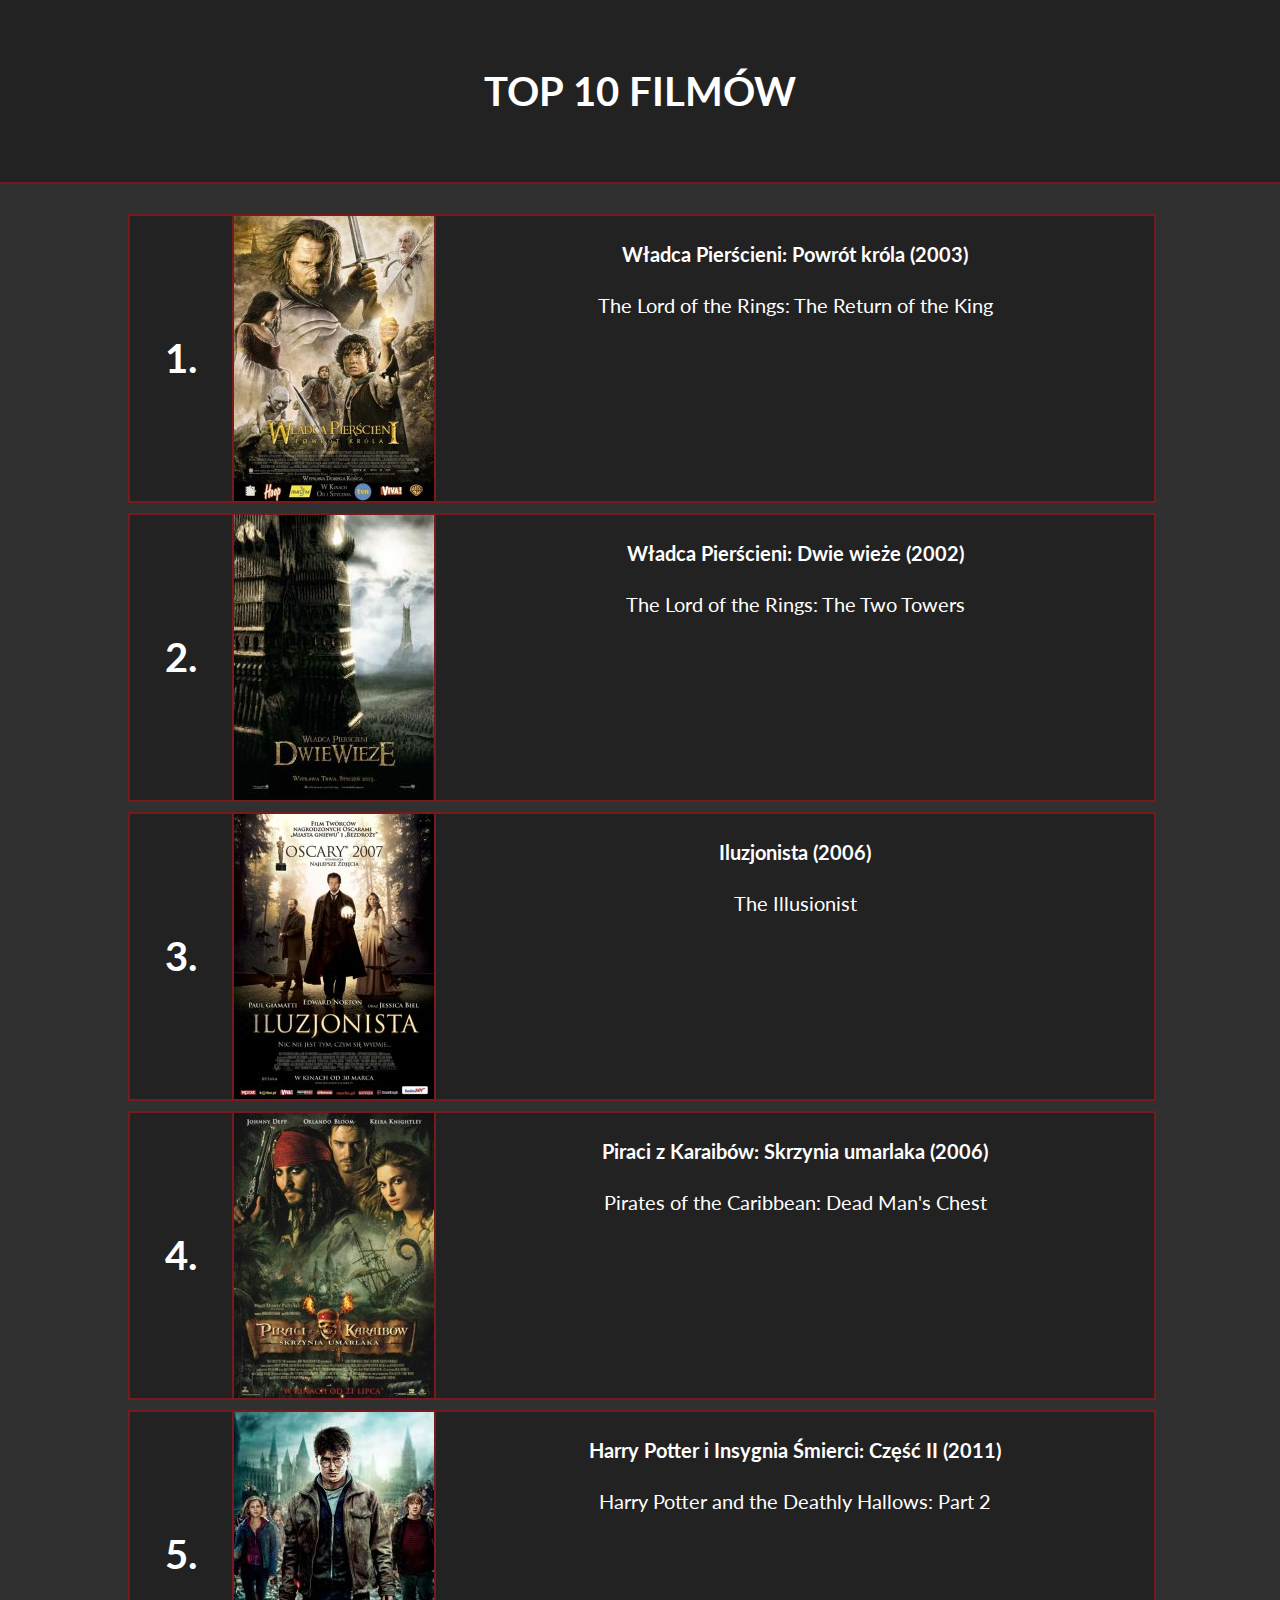
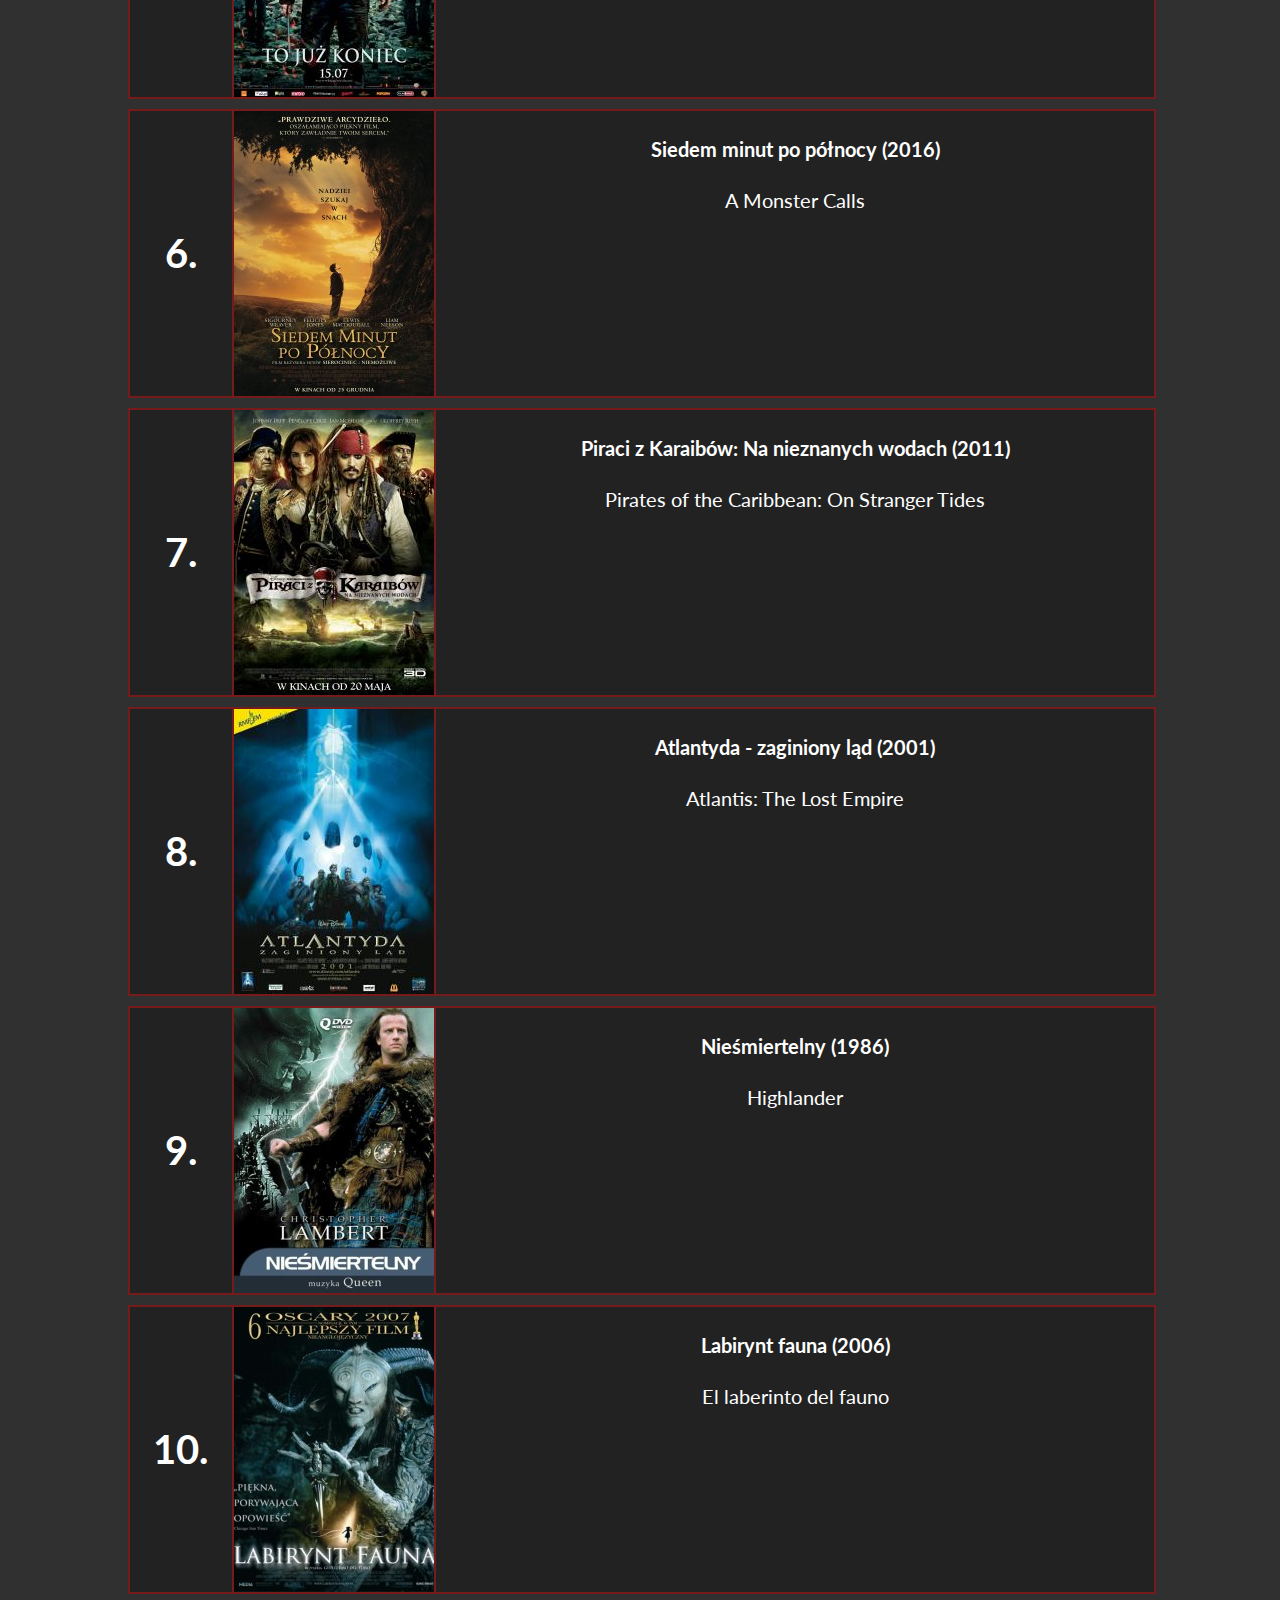
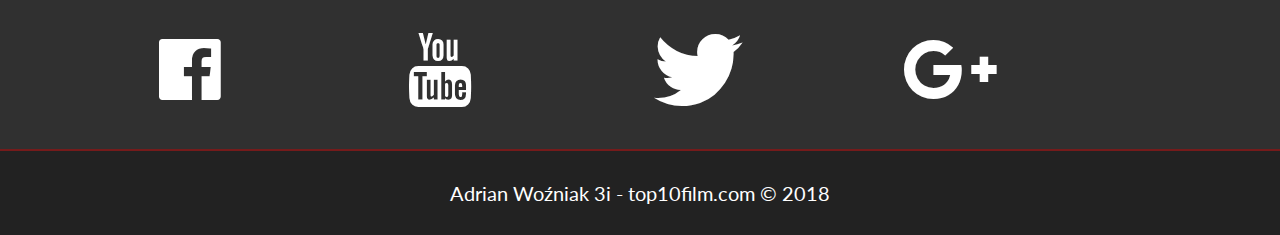
<file: index.html>
<!DOCTYPE HTML>
<html lang="pl">
<head>
	<meta charset="UTF-8">
	<meta http-equiv="X-UA-Compatible" content="TE=edge,chrome=1">
	<title>Top 10 filmów</title>
	<meta name="description" content="Top 10 filmów">
	<meta name="keywords" content="top 10, filmy, top 10 filmów">
	<link rel="stylesheet" href="style.css" type="text/css">
	<link rel="stylesheet" href="css/fontello.css" type="text/css">
	<link href="https://fonts.googleapis.com/css?family=Lato:400,700&amp;subset=latin-ext" rel="stylesheet">
</head>
<body>
	<div class="wrapper">
		<div class="header">
			<h1>TOP 10 FILMÓW</h1>
		</div>
		<div class="nav">
			
		</div>
		<div class="content">
			<section>
				<div class="number">
					<h1>1.</h1>
				</div>
				<div class="image">
					<a class="photo" href="podstrony/T1.html" title="Władca Pierścieni: Powrót króla (2003)"> <img src="img/7494142.6.jpg" alt="Władca Pierścieni: Powrót króla (2003)"> </a>
				</div>
				<div class="more">
					<h4>Władca Pierścieni: Powrót króla (2003)</h4>
					<a>The Lord of the Rings: The Return of the King</a>
				</div>

				<div style="clear: both;"></div>
			</section>


			<section>
				<div class="number">
					<h1>2.</h1>
				</div>
				<div class="image">
					<a class="photo" href="podstrony/T2.html" title="Władca Pierścieni: Dwie wieże (2002)"> <img src="img/6900425.6.jpg" alt="Władca Pierścieni: Dwie wieże (2002)"> </a>
				</div>
				<div class="more">
					<h4>Władca Pierścieni: Dwie wieże (2002)</h4>
					<a>The Lord of the Rings: The Two Towers</a>
				</div>
				<div style="clear: both;"></div>
			</section>


			<section>
				<div class="number">
					<h1>3.</h1>
				</div>
				<div class="image">
					<a class="photo" href="podstrony/T3.html" title="Iluzjonista (2006)"> <img src="img/7586361.6.jpg" alt="Iluzjonista (2006)"> </a>
				</div>
				<div class="more">
					<h4>Iluzjonista (2006)</h4>
					<a>The Illusionist</a>
				</div>
				<div style="clear: both;"></div>
			</section>


			<section>
				<div class="number">
					<h1>4.</h1>
				</div>
				<div class="image">
					<a class="photo" href="podstrony/T4.html" title="Piraci z Karaibów: Skrzynia umarlaka (2006)"> <img src="img/7518098.6.jpg" alt="Piraci z Karaibów: Skrzynia umarlaka (2006)"> </a>
				</div>
				<div class="more">
					<h4>Piraci z Karaibów: Skrzynia umarlaka (2006)</h4>
					<a>Pirates of the Caribbean: Dead Man's Chest</a>
				</div>
				<div style="clear: both;"></div>
			</section>


			<section>
				<div class="number">
					<h1>5.</h1>
				</div>
				<div class="image">
					<a class="photo" href="podstrony/T5.html" title="Harry Potter i Insygnia Śmierci: Część II (2011)"> <img src="img/7383312.6.jpg" alt="Harry Potter i Insygnia Śmierci: Część II (2011)"> </a>
				</div>
				<div class="more">
					<h4>Harry Potter i Insygnia Śmierci: Część II (2011)</h4>
					<a>Harry Potter and the Deathly Hallows: Part 2</a>
				</div>
				<div style="clear: both;"></div>
			</section>


			<section>
				<div class="number">
					<h1>6.</h1>
				</div>
				<div class="image">
					<a class="photo" href="podstrony/T6.html" title="Siedem minut po północy (2016)"> <img src="img/7759396.6.jpg" alt="Siedem minut po północy (2016)"> </a>
				</div>
				<div class="more">
					<h4>Siedem minut po północy (2016)</h4>
					<a>A Monster Calls</a>
				</div>
				<div style="clear: both;"></div>
			</section>


			<section>
				<div class="number">
					<h1>7.</h1>
				</div>
				<div class="image">
					<a class="photo" href="podstrony/T7.html" title="Piraci z Karaibów: Na nieznanych wodach (2011)"> <img  src="img/7372600.6.jpg" alt="Piraci z Karaibów: Na nieznanych wodach (2011)"> </a>
				</div>
				<div class="more">
					<h4>Piraci z Karaibów: Na nieznanych wodach (2011)</h4>
					<a>Pirates of the Caribbean: On Stranger Tides</a>
				</div>
				<div style="clear: both;"></div>
			</section>


			<section>
				<div class="number">
					<h1>8.</h1>
				</div>
				<div class="image">
					<a class="photo" href="podstrony/T8.html" title="Atlantyda - zaginiony ląd (2001)"> <img src="img/6927188.6.jpg" alt="Atlantyda - zaginiony ląd (2001)"> </a>
				</div>
				<div class="more">
					<h4>Atlantyda - zaginiony ląd (2001)</h4>
					<a>Atlantis: The Lost Empire</a>
				</div>
				<div style="clear: both;"></div>
			</section>


			<section>
				<div class="number">
					<h1>9.</h1>
				</div>
				<div class="image">
					<a class="photo" href="podstrony/T9.html" title="Nieśmiertelny (1986)"> <img src="img/7515636.6.jpg" alt="Nieśmiertelny (1986)"> </a>
				</div>
				<div class="more">
					<h4>Nieśmiertelny (1986)</h4>
					<a>Highlander</a>
				</div>
				<div style="clear: both;"></div>
			</section>


			<section style="margin-bottom: 0;">
				<div class="number">
					<h1>10.</h1>
				</div>
				<div class="image">
					<a class="photo" href="podstrony/T10.html" title="Labirynt fauna (2006)"> <img src="img/7518070_1.6.jpg" alt="Labirynt fauna (2006)"> </a>
				</div>
				<div class="more">
					<h4>Labirynt fauna (2006)</h4>
					<a>El laberinto del fauno</a>
				</div>
				<div style="clear: both;"></div>
			</section>


		</div>


		<div class="socials">
			<div class="socialdivs">
				<div class="fb"><i class="icon-facebook-official"></i></div>
				<div class="yt"><i class="icon-youtube"></i></div>
				<div class="twitter"><i class="icon-twitter"></i></div>
				<div class="gplus"><i class="icon-gplus"></i></div>
				<div style="clear: both;"></div>
			</div>
		</div>
		<div class="footer">
			Adrian Woźniak 3i - top10film.com &copy; 2018
		</div>
	</div>
</body>
</html>
</file>
<file: style.css>
body
{
	background-color: #303030;
	color: #fff;
	font-family: 'Lato', sans-serif;
	font-size: 20px;
	margin: 0 !important;
}

.wrapper
{
	width: 100%;
}

.header
{
	width: 100%;
	padding: 40px 0;
	text-align: center;
	background-color: #222;
}
.nav
{
	width: 100%;
	padding: 10px 0;
	background-color: #c34f4f4;
	text-align: center;
	border-top: 2px solid #751b1b;
}
.content
{
	width: 80%;
	margin-left: auto;
	margin-right: auto;
	text-align: justify;
	padding-top: 10px;
}
section
{
	height: 14.25em;
	width: 100%;
	margin-bottom: 10px;
	background-color: #222;
	text-align: center;
	border: 2px solid #751b1b;
}
.number
{
	width: 10%;
	height: 14.25em;
	float: left;
	border-right: 2px solid #751b1b;
	display: flex;
    justify-content: center;
    align-items: center;
}
.image
{
	height: 14.25em;
	float: left;
	border-right: 2px solid #751b1b;
	display: block;
}
.more
{
	height: 14.25em;
	width: 100%;
	display: block;
}
.social
{
	width: 100%;
	text-align: center;
	background-color: #292929;
}

.socialdivs
{
	width: 1000px;
	margin-left: auto;
	margin-right: auto;
}

.fb
{
	width: 250px;
	height: 155px;
	float: left;
}

.fb:hover
{
	background-color: #4668b3;
}

.yt
{
	width: 250px;
	height: 155px;
	float: left;
}

.yt:hover
{
	background-color: #d94348;
}

.twitter
{
	width: 250px;
	height: 155px;
	float: left;
}

.twitter:hover
{
	background-color: #3095d3;
}

.gplus
{
	width: 250px;
	height: 155px;
	float: left;
}

.gplus:hover
{
	background-color: #d95333;
}

.footer
{
	
	text-align: center;
	background-color: #222;
	padding: 30px;
	border-top: 2px solid #751b1b;
}
.centruj
{
	text-align: center;
}
p
{
	text-align: center;
}
.filmy
{
	margin: auto;
	display: block;
}

@media(max-width: 1000px) {
    body
{
	background-color: #303030;
	color: #fff;
	font-family: 'Lato', sans-serif;
	font-size: 20px;
	margin: 0 !important;
}

.wrapper
{
	width: 100%;
}

.header
{
	width: 100%;
	padding: 40px 0;
	text-align: center;
	background-color: #222;
}
.nav
{
	width: 100%;
	padding: 10px 0;
	background-color: #c34f4f4;
	text-align: center;
	border-top: 2px solid #751b1b;
}
.content
{
	width: 80%;
	margin-left: auto;
	margin-right: auto;
	text-align: justify;
	padding-top: 10px;
}
section
{
	height: 14.25em;
	width: 100%;
	margin-bottom: 10px;
	background-color: #222;
	text-align: center;
	border: 2px solid #751b1b;
}
.number
{
	width: 10%;
	height: 14.25em;
	float: left;
	border-right: 2px solid #751b1b;
	display: flex;
    justify-content: center;
    align-items: center;
}
.image
{
	height: 14.25em;
	float: left;
	border-right: 2px solid #751b1b;
	display: block;
}
.more
{
	height: 14.25em;
	width: 100%;
	display: block;
}
.social
{
	width: 100%;
	text-align: center;
	background-color: #292929;
}

.socialdivs
{
	width: 1000px;
	margin-left: auto;
	margin-right: auto;
}

.fb
{
	width: 250px;
	height: 155px;
	float: left;
}

.fb:hover
{
	background-color: #4668b3;
}

.yt
{
	width: 250px;
	height: 155px;
	float: left;
}

.yt:hover
{
	background-color: #d94348;
}

.twitter
{
	width: 250px;
	height: 155px;
	float: left;
}

.twitter:hover
{
	background-color: #3095d3;
}

.gplus
{
	width: 250px;
	height: 155px;
	float: left;
}

.gplus:hover
{
	background-color: #d95333;
}

.footer
{
	position:absolute;
	bottom:0;
	width:100%;
	background:#b5fbbd;
	text-align: center;
	background-color: #222;
	padding: 30px;
	border-top: 2px solid #751b1b;
}
.centruj
{
	text-align: center;
}
p
{
	margin-top: 30%;
	text-align: center;
}
.filmy
{
	margin: auto;
	display: block;
}
}
</file>
<file: css/fontello.css>
@font-face {
  font-family: 'fontello';
  src: url('../font/fontello.eot?84393279');
  src: url('../font/fontello.eot?84393279#iefix') format('embedded-opentype'),
       url('../font/fontello.woff2?84393279') format('woff2'),
       url('../font/fontello.woff?84393279') format('woff'),
       url('../font/fontello.ttf?84393279') format('truetype'),
       url('../font/fontello.svg?84393279#fontello') format('svg');
  font-weight: normal;
  font-style: normal;
}
/* Chrome hack: SVG is rendered more smooth in Windozze. 100% magic, uncomment if you need it. */
/* Note, that will break hinting! In other OS-es font will be not as sharp as it could be */
/*
@media screen and (-webkit-min-device-pixel-ratio:0) {
  @font-face {
    font-family: 'fontello';
    src: url('../font/fontello.svg?84393279#fontello') format('svg');
  }
}
*/
 
 [class^="icon-"]:before, [class*=" icon-"]:before {
  font-family: "fontello";
  font-style: normal;
  font-weight: normal;
  speak: none;
 
  display: inline-block;
  text-decoration: inherit;
  width: 1em;
  margin-right: .2em;
  text-align: center;
  /* opacity: .8; */
 
  /* For safety - reset parent styles, that can break glyph codes*/
  font-variant: normal;
  text-transform: none;
 
  /* fix buttons height, for twitter bootstrap */
  line-height: 1em;
 
  /* Animation center compensation - margins should be symmetric */
  /* remove if not needed */
  margin-left: .2em;
 
  /* you can be more comfortable with increased icons size */
  /* font-size: 120%; */
 
  /* Font smoothing. That was taken from TWBS */
  -webkit-font-smoothing: antialiased;
  -moz-osx-font-smoothing: grayscale;
 
  /* Uncomment for 3D effect */
  /* text-shadow: 1px 1px 1px rgba(127, 127, 127, 0.3); */
}
 
.icon-twitter:before { content: '\e800'; font-size: 72px; margin-top: 40px; } /* '' */
.icon-youtube:before { content: '\e801'; font-size: 72px; margin-top: 40px; } /* '' */
.icon-gplus:before { content: '\f0d5'; font-size: 72px; margin-top: 40px; } /* '' */
.icon-facebook-official:before { content: '\f230'; font-size: 72px; margin-top: 40px; } /* '' */
</file>
